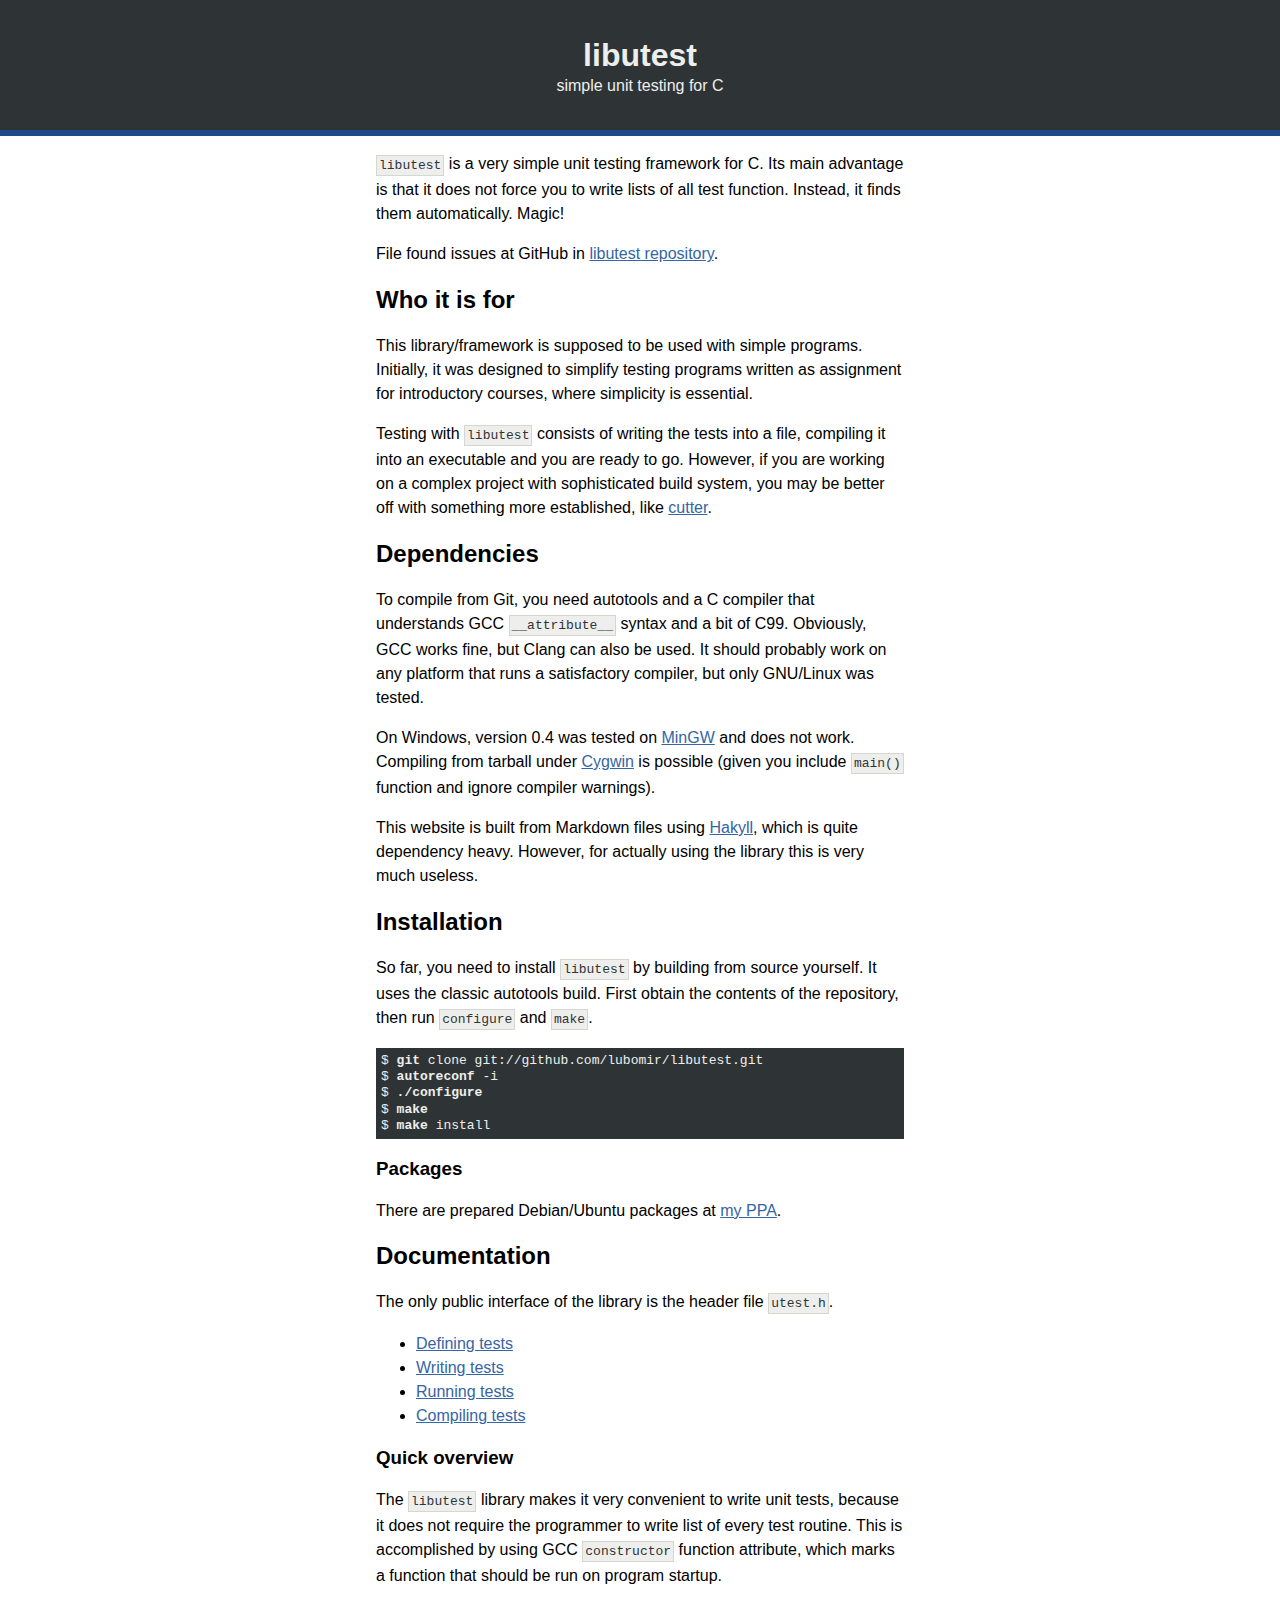
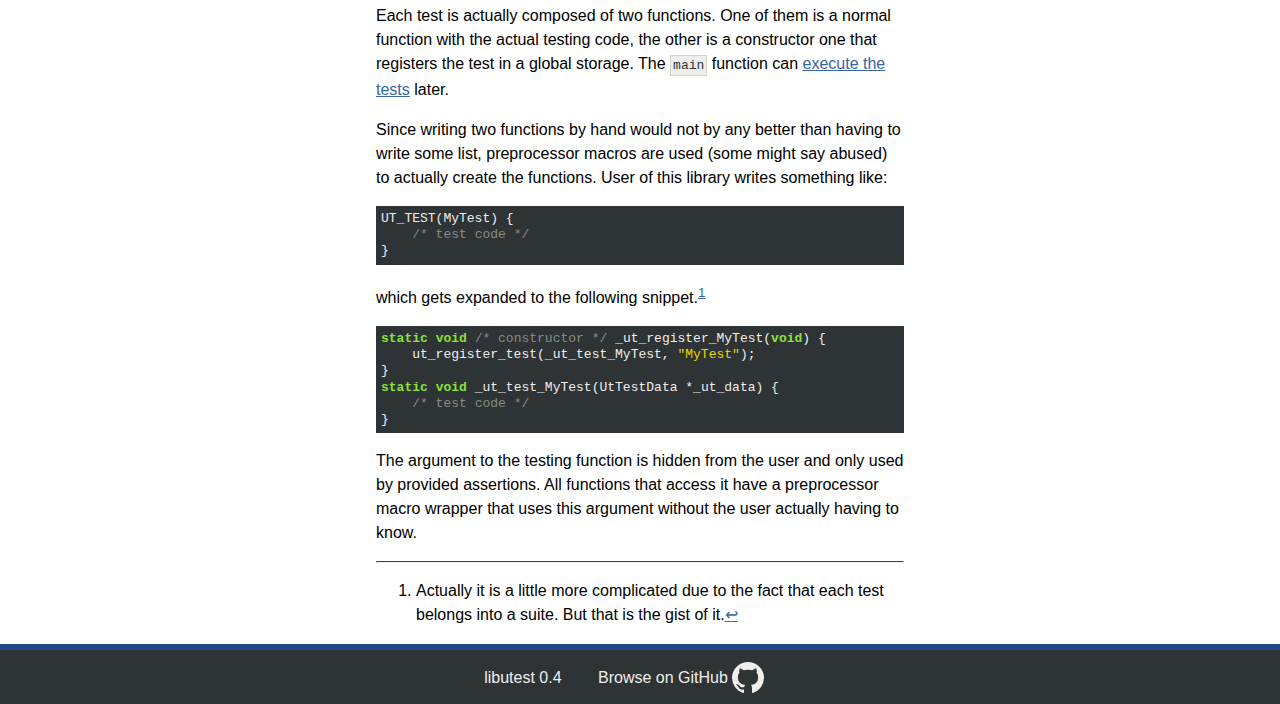
<file: index.html>
<!DOCTYPE HTML>
<html>
  <head>
    <meta http-equiv="content-type" content="text/html; charset=utf-8">
    <link rel="stylesheet" href="./css/style.css" type="text/css">
    <title>libutest - Documentation of libutest</title>
  </head>

  <body>
      <header>
          <h1><a href="http://lubomir.github.io/libutest/">libutest</a></h1>
          <p>simple unit testing for C</p>
      </header>

      <div id="body">
          <p><code>libutest</code> is a very simple unit testing framework for C. Its main advantage is that it does not force you to write lists of all test function. Instead, it finds them automatically. Magic!</p>
<p>File found issues at GitHub in <a href="https://github.com/lubomir/libutest/issues">libutest repository</a>.</p>
<h2 id="who-it-is-for">Who it is for</h2>
<p>This library/framework is supposed to be used with simple programs. Initially, it was designed to simplify testing programs written as assignment for introductory courses, where simplicity is essential.</p>
<p>Testing with <code>libutest</code> consists of writing the tests into a file, compiling it into an executable and you are ready to go. However, if you are working on a complex project with sophisticated build system, you may be better off with something more established, like <a href="http://cutter.sourceforge.net/">cutter</a>.</p>
<h2 id="dependencies">Dependencies</h2>
<p>To compile from Git, you need autotools and a C compiler that understands GCC <code>__attribute__</code> syntax and a bit of C99. Obviously, GCC works fine, but Clang can also be used. It should probably work on any platform that runs a satisfactory compiler, but only GNU/Linux was tested.</p>
<p>On Windows, version 0.4 was tested on <a href="http://mingw.org/">MinGW</a> and does not work. Compiling from tarball under <a href="http://cygwin.com/">Cygwin</a> is possible (given you include <code>main()</code> function and ignore compiler warnings).</p>
<p>This website is built from Markdown files using <a href="http://jaspervdj.be/hakyll/">Hakyll</a>, which is quite dependency heavy. However, for actually using the library this is very much useless.</p>
<h2 id="installation">Installation</h2>
<p>So far, you need to install <code>libutest</code> by building from source yourself. It uses the classic autotools build. First obtain the contents of the repository, then run <code>configure</code> and <code>make</code>.</p>
<pre class="sourceCode bash"><code class="sourceCode bash">$ <span class="kw">git</span> clone git://github.com/lubomir/libutest.git
$ <span class="kw">autoreconf</span> -i
$ <span class="kw">./configure</span>
$ <span class="kw">make</span>
$ <span class="kw">make</span> install</code></pre>
<h3 id="packages">Packages</h3>
<p>There are prepared Debian/Ubuntu packages at <a href="https://launchpad.net/~lubomir-sedlar/+archive/ppa">my PPA</a>.</p>
<h2 id="documentation">Documentation</h2>
<p>The only public interface of the library is the header file <code>utest.h</code>.</p>
<ul>
<li><a href="pages/defining-tests.html">Defining tests</a></li>
<li><a href="pages/writing-tests.html">Writing tests</a></li>
<li><a href="pages/running-tests.html">Running tests</a></li>
<li><a href="pages/compiling-tests.html">Compiling tests</a></li>
</ul>
<h3 id="quick-overview">Quick overview</h3>
<p>The <code>libutest</code> library makes it very convenient to write unit tests, because it does not require the programmer to write list of every test routine. This is accomplished by using GCC <code>constructor</code> function attribute, which marks a function that should be run on program startup.</p>
<p>Each test is actually composed of two functions. One of them is a normal function with the actual testing code, the other is a constructor one that registers the test in a global storage. The <code>main</code> function can <a href="pages/running-tests.html">execute the tests</a> later.</p>
<p>Since writing two functions by hand would not by any better than having to write some list, preprocessor macros are used (some might say abused) to actually create the functions. User of this library writes something like:</p>
<pre class="sourceCode c"><code class="sourceCode c">UT_TEST(MyTest) {
    <span class="co">/* test code */</span>
}</code></pre>
<p>which gets expanded to the following snippet.<sup><a href="#fn1" class="footnoteRef" id="fnref1">1</a></sup></p>
<pre class="sourceCode c"><code class="sourceCode c"><span class="dt">static</span> <span class="dt">void</span> <span class="co">/* constructor */</span> _ut_register_MyTest(<span class="dt">void</span>) {
    ut_register_test(_ut_test_MyTest, <span class="st">&quot;MyTest&quot;</span>);
}
<span class="dt">static</span> <span class="dt">void</span> _ut_test_MyTest(UtTestData *_ut_data) {
    <span class="co">/* test code */</span>
}</code></pre>
<p>The argument to the testing function is hidden from the user and only used by provided assertions. All functions that access it have a preprocessor macro wrapper that uses this argument without the user actually having to know.</p>
<div class="footnotes">
<hr />
<ol>
<li id="fn1"><p>Actually it is a little more complicated due to the fact that each test belongs into a suite. But that is the gist of it.<a href="#fnref1">↩</a></p></li>
</ol>
</div>
      </div>

      <footer>
          <ul>
              <li><a href="http://lubomir.github.io/libutest/">libutest</a> 0.4</li>
              <li><a id="github-link" href="https://github.com/lubomir/libutest">
                  Browse on GitHub
              </a></li>
          </ul>
      </footer>
      <script>
          (function(i,s,o,g,r,a,m){i['GoogleAnalyticsObject']=r;i[r]=i[r]||function(){
                  (i[r].q=i[r].q||[]).push(arguments)},i[r].l=1*new Date();a=s.createElement(o),
              m=s.getElementsByTagName(o)[0];a.async=1;a.src=g;m.parentNode.insertBefore(a,m)
          })(window,document,'script','//www.google-analytics.com/analytics.js','ga');
          ga('create', 'UA-40665960-2', 'lubomir.github.io');
          ga('send', 'pageview');
      </script>
  </body>
</html>
</file>
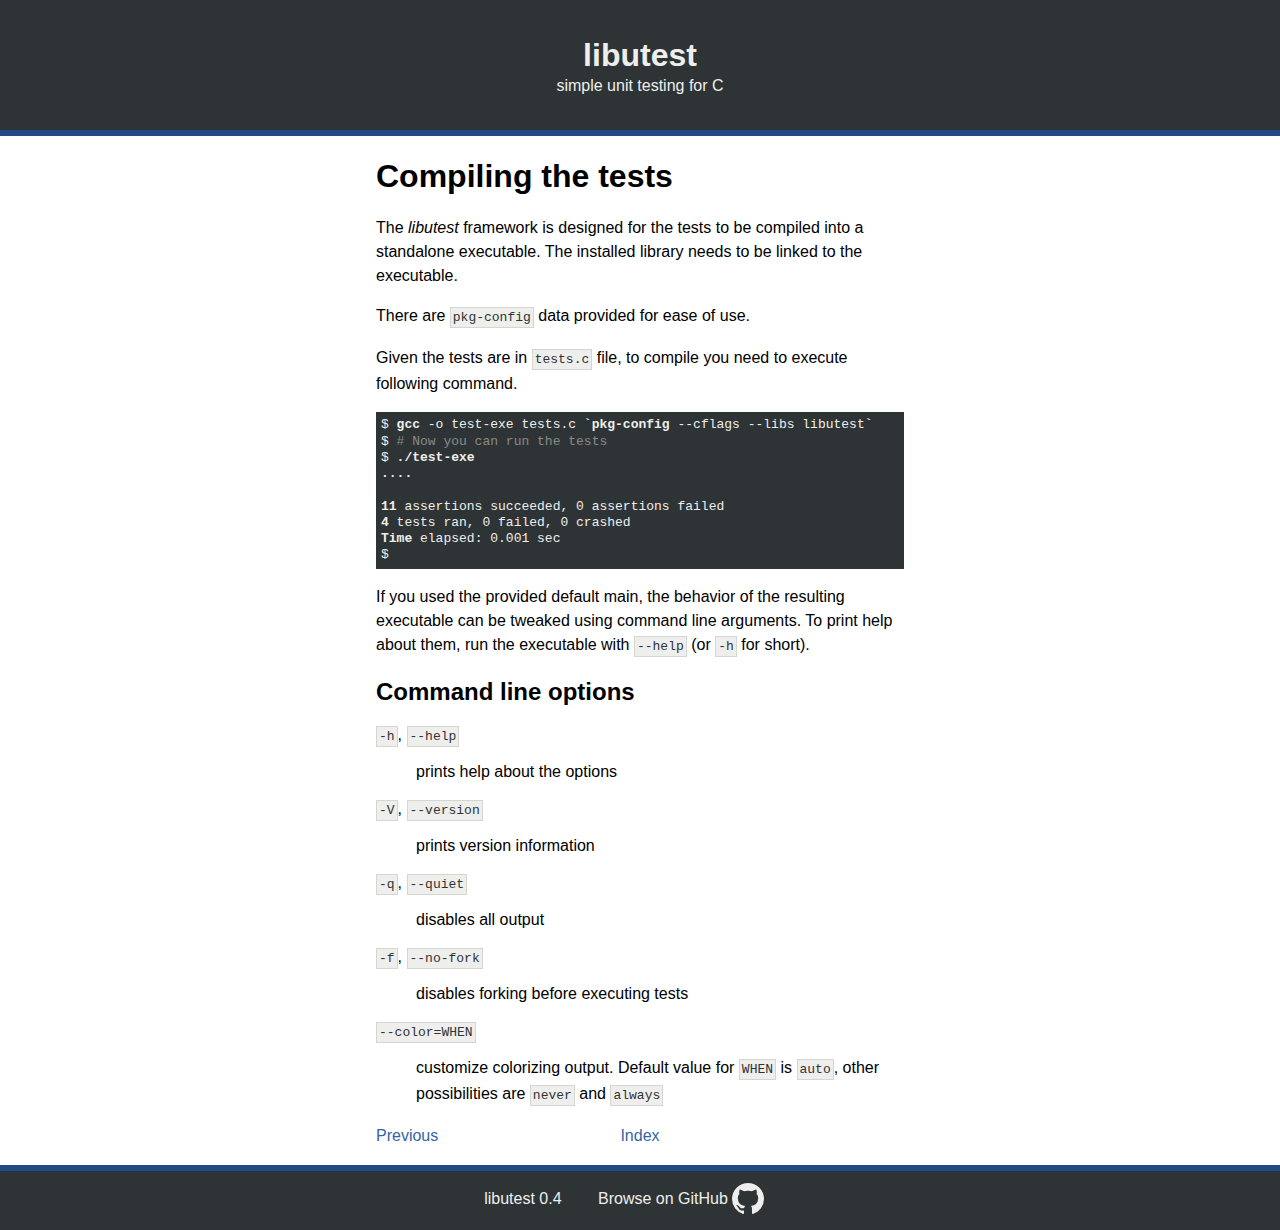
<file: pages/compiling-tests.html>
<!DOCTYPE HTML>
<html>
  <head>
    <meta http-equiv="content-type" content="text/html; charset=utf-8">
    <link rel="stylesheet" href="../css/style.css" type="text/css">
    <title>libutest - Compiling the tests</title>
  </head>

  <body>
      <header>
          <h1><a href="http://lubomir.github.io/libutest/">libutest</a></h1>
          <p>simple unit testing for C</p>
      </header>

      <div id="body">
          <h1>Compiling the tests</h1>

<p>The <em>libutest</em> framework is designed for the tests to be compiled into a standalone executable. The installed library needs to be linked to the executable.</p>
<p>There are <code>pkg-config</code> data provided for ease of use.</p>
<p>Given the tests are in <code>tests.c</code> file, to compile you need to execute following command.</p>
<pre class="sourceCode bash"><code class="sourceCode bash">$ <span class="kw">gcc</span> -o test-exe tests.c <span class="kw">`pkg-config</span> --cflags --libs libutest<span class="kw">`</span>
$ <span class="co"># Now you can run the tests</span>
$ <span class="kw">./test-exe</span>
<span class="kw">....</span>

<span class="kw">11</span> assertions succeeded, 0 assertions failed
<span class="kw">4</span> tests ran, 0 failed, 0 crashed
<span class="kw">Time</span> elapsed: 0.001 sec
$ </code></pre>
<p>If you used the provided default main, the behavior of the resulting executable can be tweaked using command line arguments. To print help about them, run the executable with <code>--help</code> (or <code>-h</code> for short).</p>
<h2 id="command-line-options">Command line options</h2>
<dl>
<dt><code>-h</code>, <code>--help</code></dt>
<dd><p>prints help about the options</p>
</dd>
<dt><code>-V</code>, <code>--version</code></dt>
<dd><p>prints version information</p>
</dd>
<dt><code>-q</code>, <code>--quiet</code></dt>
<dd><p>disables all output</p>
</dd>
<dt><code>-f</code>, <code>--no-fork</code></dt>
<dd><p>disables forking before executing tests</p>
</dd>
<dt><code>--color=WHEN</code></dt>
<dd><p>customize colorizing output. Default value for <code>WHEN</code> is <code>auto</code>, other possibilities are <code>never</code> and <code>always</code></p>
</dd>
</dl>

<ul id="bottom-nav">

    <li id="prev-link"><a href="running-tests.html">Previous</a></li>

    <li><a href="../index.html">Index</a></li>

</ul>

      </div>

      <footer>
          <ul>
              <li><a href="http://lubomir.github.io/libutest/">libutest</a> 0.4</li>
              <li><a id="github-link" href="https://github.com/lubomir/libutest">
                  Browse on GitHub
              </a></li>
          </ul>
      </footer>
      <script>
          (function(i,s,o,g,r,a,m){i['GoogleAnalyticsObject']=r;i[r]=i[r]||function(){
                  (i[r].q=i[r].q||[]).push(arguments)},i[r].l=1*new Date();a=s.createElement(o),
              m=s.getElementsByTagName(o)[0];a.async=1;a.src=g;m.parentNode.insertBefore(a,m)
          })(window,document,'script','//www.google-analytics.com/analytics.js','ga');
          ga('create', 'UA-40665960-2', 'lubomir.github.io');
          ga('send', 'pageview');
      </script>
  </body>
</html>
</file>
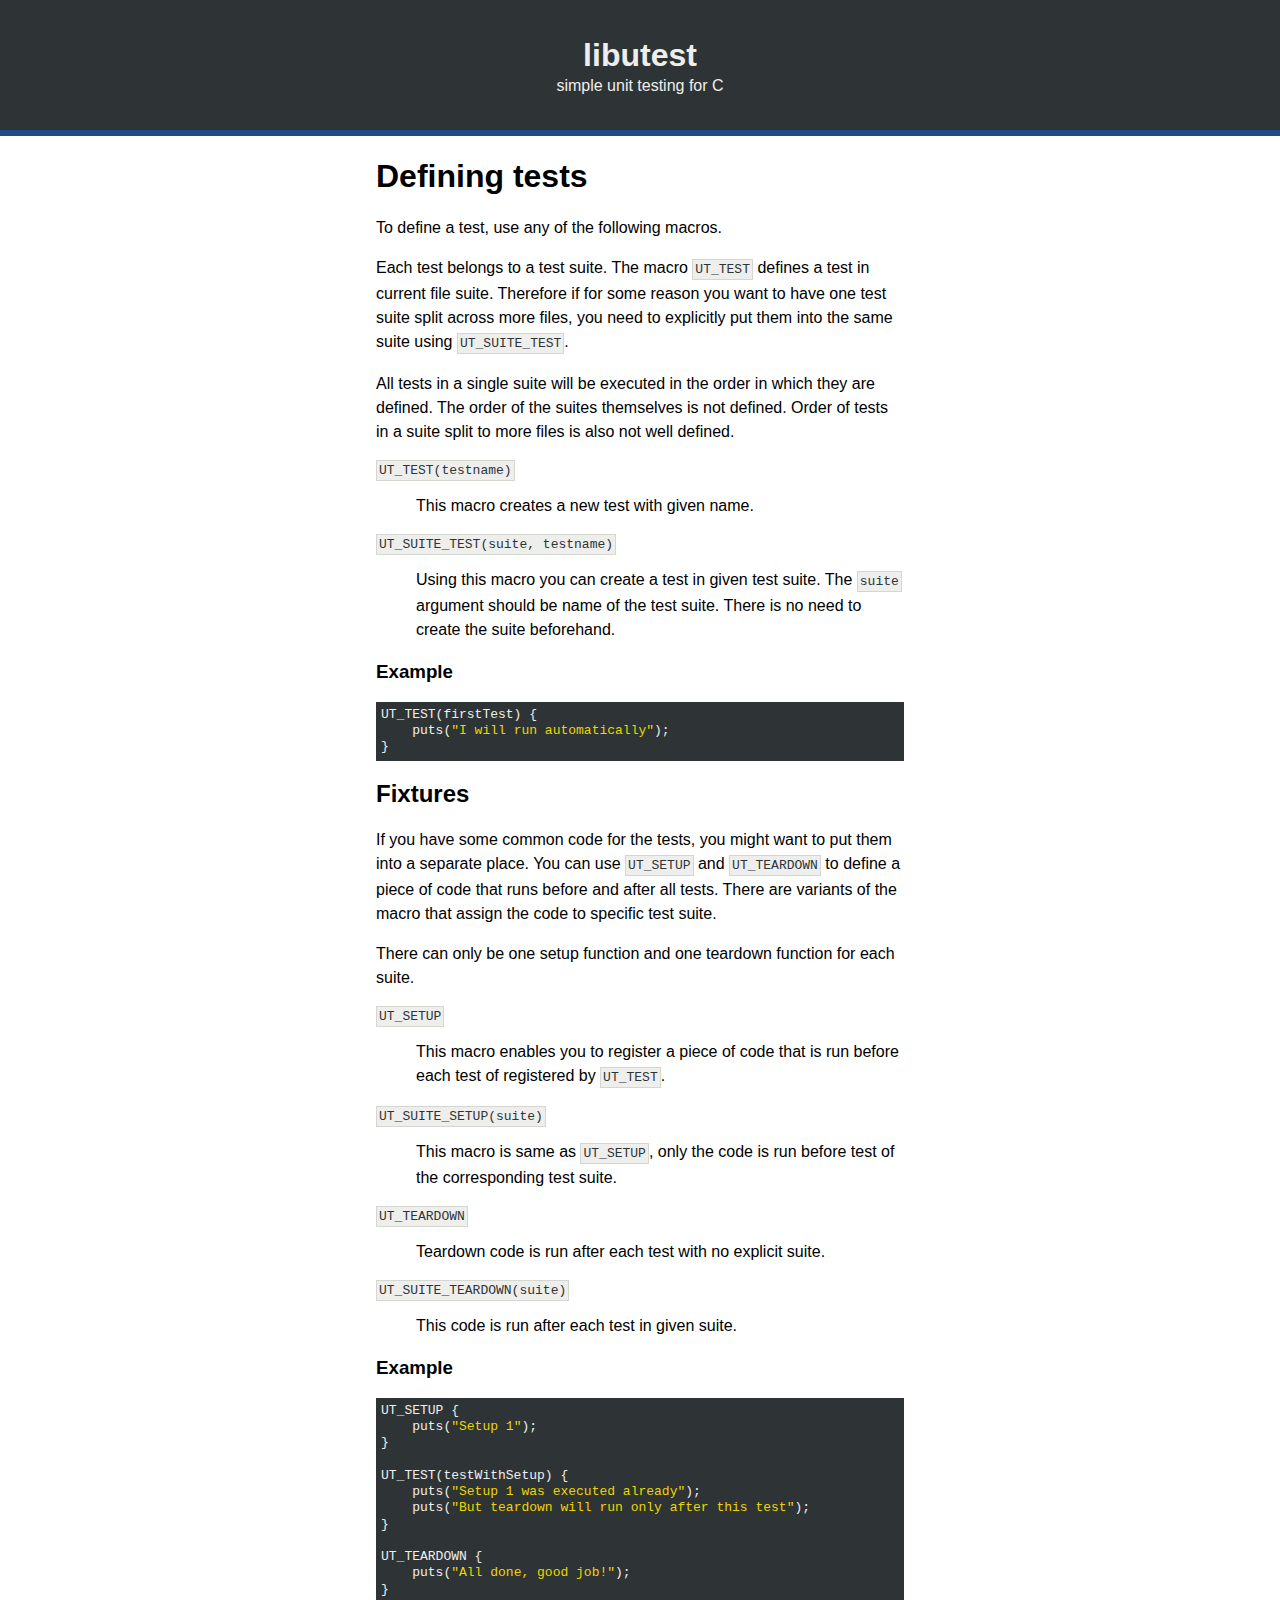
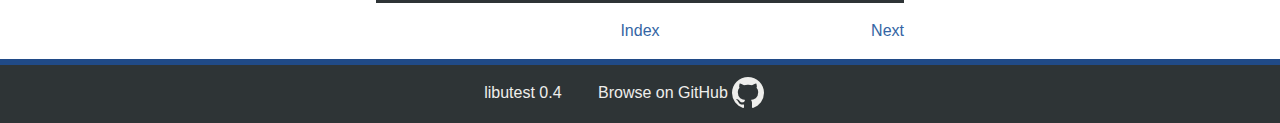
<file: pages/defining-tests.html>
<!DOCTYPE HTML>
<html>
  <head>
    <meta http-equiv="content-type" content="text/html; charset=utf-8">
    <link rel="stylesheet" href="../css/style.css" type="text/css">
    <title>libutest - Defining tests</title>
  </head>

  <body>
      <header>
          <h1><a href="http://lubomir.github.io/libutest/">libutest</a></h1>
          <p>simple unit testing for C</p>
      </header>

      <div id="body">
          <h1>Defining tests</h1>

<p>To define a test, use any of the following macros.</p>
<p>Each test belongs to a test suite. The macro <code>UT_TEST</code> defines a test in current file suite. Therefore if for some reason you want to have one test suite split across more files, you need to explicitly put them into the same suite using <code>UT_SUITE_TEST</code>.</p>
<p>All tests in a single suite will be executed in the order in which they are defined. The order of the suites themselves is not defined. Order of tests in a suite split to more files is also not well defined.</p>
<dl>
<dt><code>UT_TEST(testname)</code></dt>
<dd><p>This macro creates a new test with given name.</p>
</dd>
<dt><code>UT_SUITE_TEST(suite, testname)</code></dt>
<dd><p>Using this macro you can create a test in given test suite. The <code>suite</code> argument should be name of the test suite. There is no need to create the suite beforehand.</p>
</dd>
</dl>
<h3 id="example">Example</h3>
<pre class="sourceCode C"><code class="sourceCode c">UT_TEST(firstTest) {
    puts(<span class="st">&quot;I will run automatically&quot;</span>);
}</code></pre>
<h2 id="fixtures">Fixtures</h2>
<p>If you have some common code for the tests, you might want to put them into a separate place. You can use <code>UT_SETUP</code> and <code>UT_TEARDOWN</code> to define a piece of code that runs before and after all tests. There are variants of the macro that assign the code to specific test suite.</p>
<p>There can only be one setup function and one teardown function for each suite.</p>
<dl>
<dt><code>UT_SETUP</code></dt>
<dd><p>This macro enables you to register a piece of code that is run before each test of registered by <code>UT_TEST</code>.</p>
</dd>
<dt><code>UT_SUITE_SETUP(suite)</code></dt>
<dd><p>This macro is same as <code>UT_SETUP</code>, only the code is run before test of the corresponding test suite.</p>
</dd>
<dt><code>UT_TEARDOWN</code></dt>
<dd><p>Teardown code is run after each test with no explicit suite.</p>
</dd>
<dt><code>UT_SUITE_TEARDOWN(suite)</code></dt>
<dd><p>This code is run after each test in given suite.</p>
</dd>
</dl>
<h3 id="example-1">Example</h3>
<pre class="sourceCode C"><code class="sourceCode c">UT_SETUP {
    puts(<span class="st">&quot;Setup 1&quot;</span>);
}

UT_TEST(testWithSetup) {
    puts(<span class="st">&quot;Setup 1 was executed already&quot;</span>);
    puts(<span class="st">&quot;But teardown will run only after this test&quot;</span>);
}

UT_TEARDOWN {
    puts(<span class="st">&quot;All done, good job!&quot;</span>);
}</code></pre>

<ul id="bottom-nav">

    <li><a href="../index.html">Index</a></li>

    <li id="next-link"><a href="writing-tests.html">Next</a></li>

</ul>

      </div>

      <footer>
          <ul>
              <li><a href="http://lubomir.github.io/libutest/">libutest</a> 0.4</li>
              <li><a id="github-link" href="https://github.com/lubomir/libutest">
                  Browse on GitHub
              </a></li>
          </ul>
      </footer>
      <script>
          (function(i,s,o,g,r,a,m){i['GoogleAnalyticsObject']=r;i[r]=i[r]||function(){
                  (i[r].q=i[r].q||[]).push(arguments)},i[r].l=1*new Date();a=s.createElement(o),
              m=s.getElementsByTagName(o)[0];a.async=1;a.src=g;m.parentNode.insertBefore(a,m)
          })(window,document,'script','//www.google-analytics.com/analytics.js','ga');
          ga('create', 'UA-40665960-2', 'lubomir.github.io');
          ga('send', 'pageview');
      </script>
  </body>
</html>
</file>
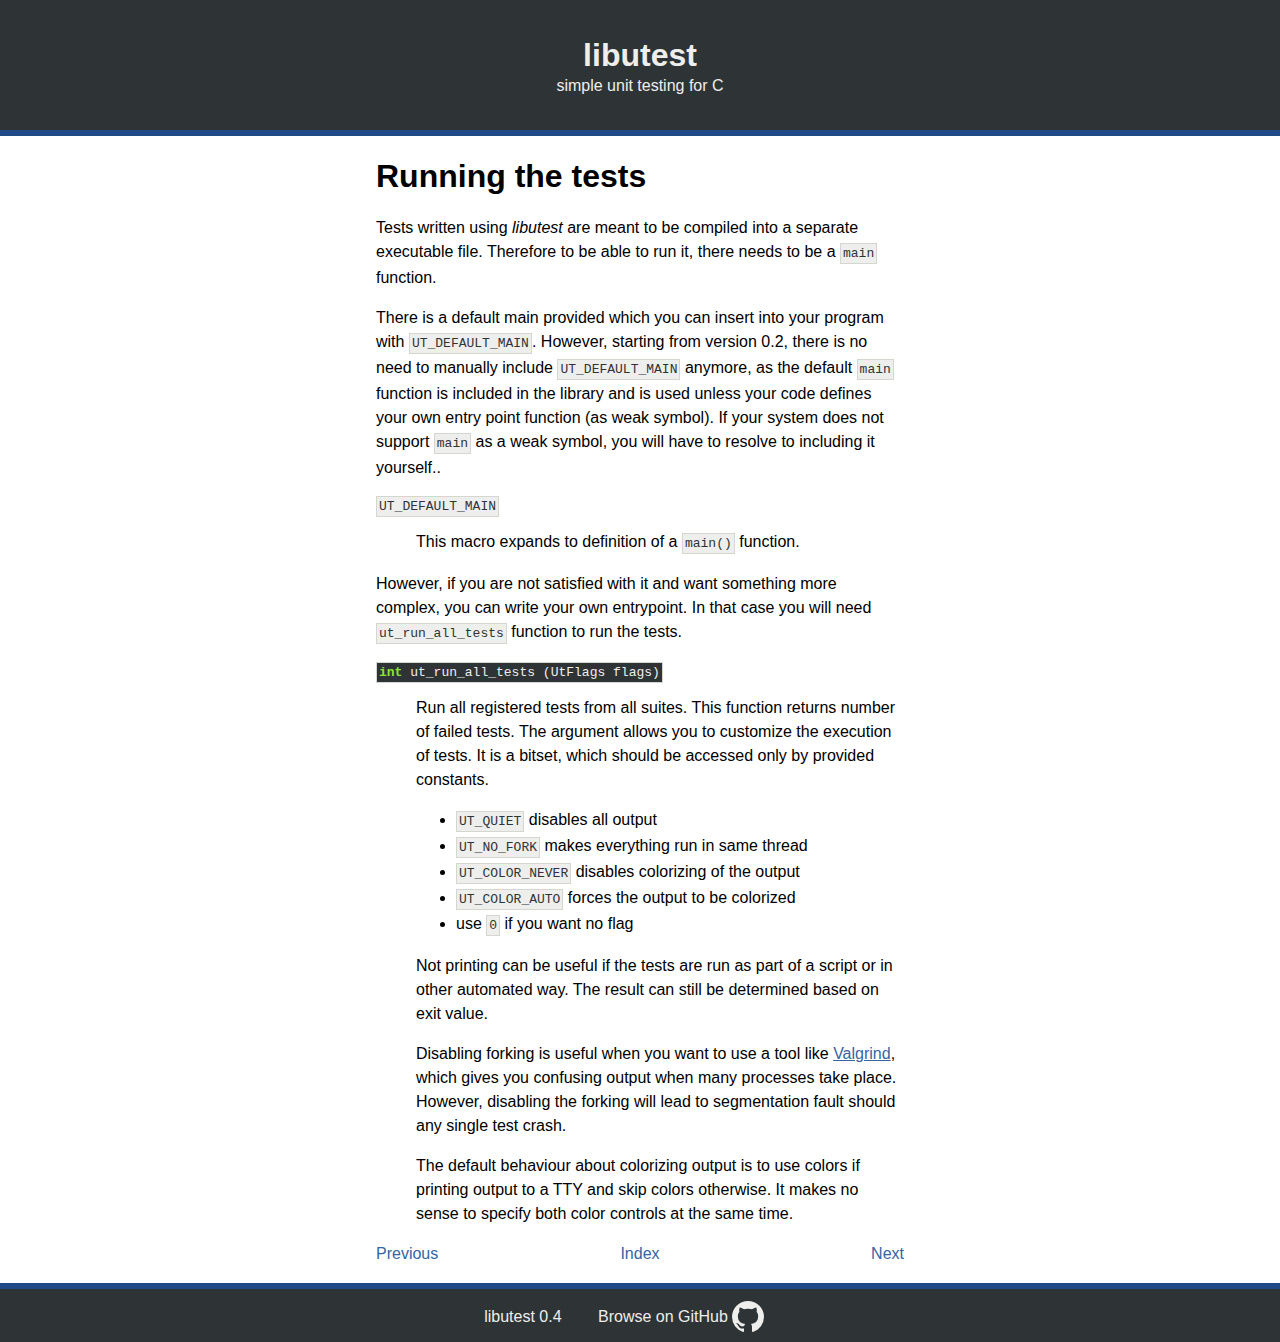
<file: pages/running-tests.html>
<!DOCTYPE HTML>
<html>
  <head>
    <meta http-equiv="content-type" content="text/html; charset=utf-8">
    <link rel="stylesheet" href="../css/style.css" type="text/css">
    <title>libutest - Running the tests</title>
  </head>

  <body>
      <header>
          <h1><a href="http://lubomir.github.io/libutest/">libutest</a></h1>
          <p>simple unit testing for C</p>
      </header>

      <div id="body">
          <h1>Running the tests</h1>

<p>Tests written using <em>libutest</em> are meant to be compiled into a separate executable file. Therefore to be able to run it, there needs to be a <code>main</code> function.</p>
<p>There is a default main provided which you can insert into your program with <code>UT_DEFAULT_MAIN</code>. However, starting from version 0.2, there is no need to manually include <code>UT_DEFAULT_MAIN</code> anymore, as the default <code>main</code> function is included in the library and is used unless your code defines your own entry point function (as weak symbol). If your system does not support <code>main</code> as a weak symbol, you will have to resolve to including it yourself..</p>
<dl>
<dt><code>UT_DEFAULT_MAIN</code></dt>
<dd><p>
This macro expands to definition of a <code>main()</code> function.
</p>

</dd>
</dl>
<p>However, if you are not satisfied with it and want something more complex, you can write your own entrypoint. In that case you will need <code>ut_run_all_tests</code> function to run the tests.</p>
<dl>
<dt><code class="sourceCode c"><span class="dt">int</span> ut_run_all_tests (UtFlags flags)</code></dt>
<dd><p>Run all registered tests from all suites. This function returns number of failed tests. The argument allows you to customize the execution of tests. It is a bitset, which should be accessed only by provided constants.</p>
<ul>
<li><code>UT_QUIET</code> disables all output</li>
<li><code>UT_NO_FORK</code> makes everything run in same thread</li>
<li><code>UT_COLOR_NEVER</code> disables colorizing of the output</li>
<li><code>UT_COLOR_AUTO</code> forces the output to be colorized</li>
<li>use <code>0</code> if you want no flag</li>
</ul>
<p>Not printing can be useful if the tests are run as part of a script or in other automated way. The result can still be determined based on exit value.</p>
<p>Disabling forking is useful when you want to use a tool like <a href="http://www.valgrind.org/">Valgrind</a>, which gives you confusing output when many processes take place. However, disabling the forking will lead to segmentation fault should any single test crash.</p>
<p>The default behaviour about colorizing output is to use colors if printing output to a TTY and skip colors otherwise. It makes no sense to specify both color controls at the same time.</p>
</dd>
</dl>

<ul id="bottom-nav">

    <li id="prev-link"><a href="writing-tests.html">Previous</a></li>

    <li><a href="../index.html">Index</a></li>

    <li id="next-link"><a href="compiling-tests.html">Next</a></li>

</ul>

      </div>

      <footer>
          <ul>
              <li><a href="http://lubomir.github.io/libutest/">libutest</a> 0.4</li>
              <li><a id="github-link" href="https://github.com/lubomir/libutest">
                  Browse on GitHub
              </a></li>
          </ul>
      </footer>
      <script>
          (function(i,s,o,g,r,a,m){i['GoogleAnalyticsObject']=r;i[r]=i[r]||function(){
                  (i[r].q=i[r].q||[]).push(arguments)},i[r].l=1*new Date();a=s.createElement(o),
              m=s.getElementsByTagName(o)[0];a.async=1;a.src=g;m.parentNode.insertBefore(a,m)
          })(window,document,'script','//www.google-analytics.com/analytics.js','ga');
          ga('create', 'UA-40665960-2', 'lubomir.github.io');
          ga('send', 'pageview');
      </script>
  </body>
</html>
</file>
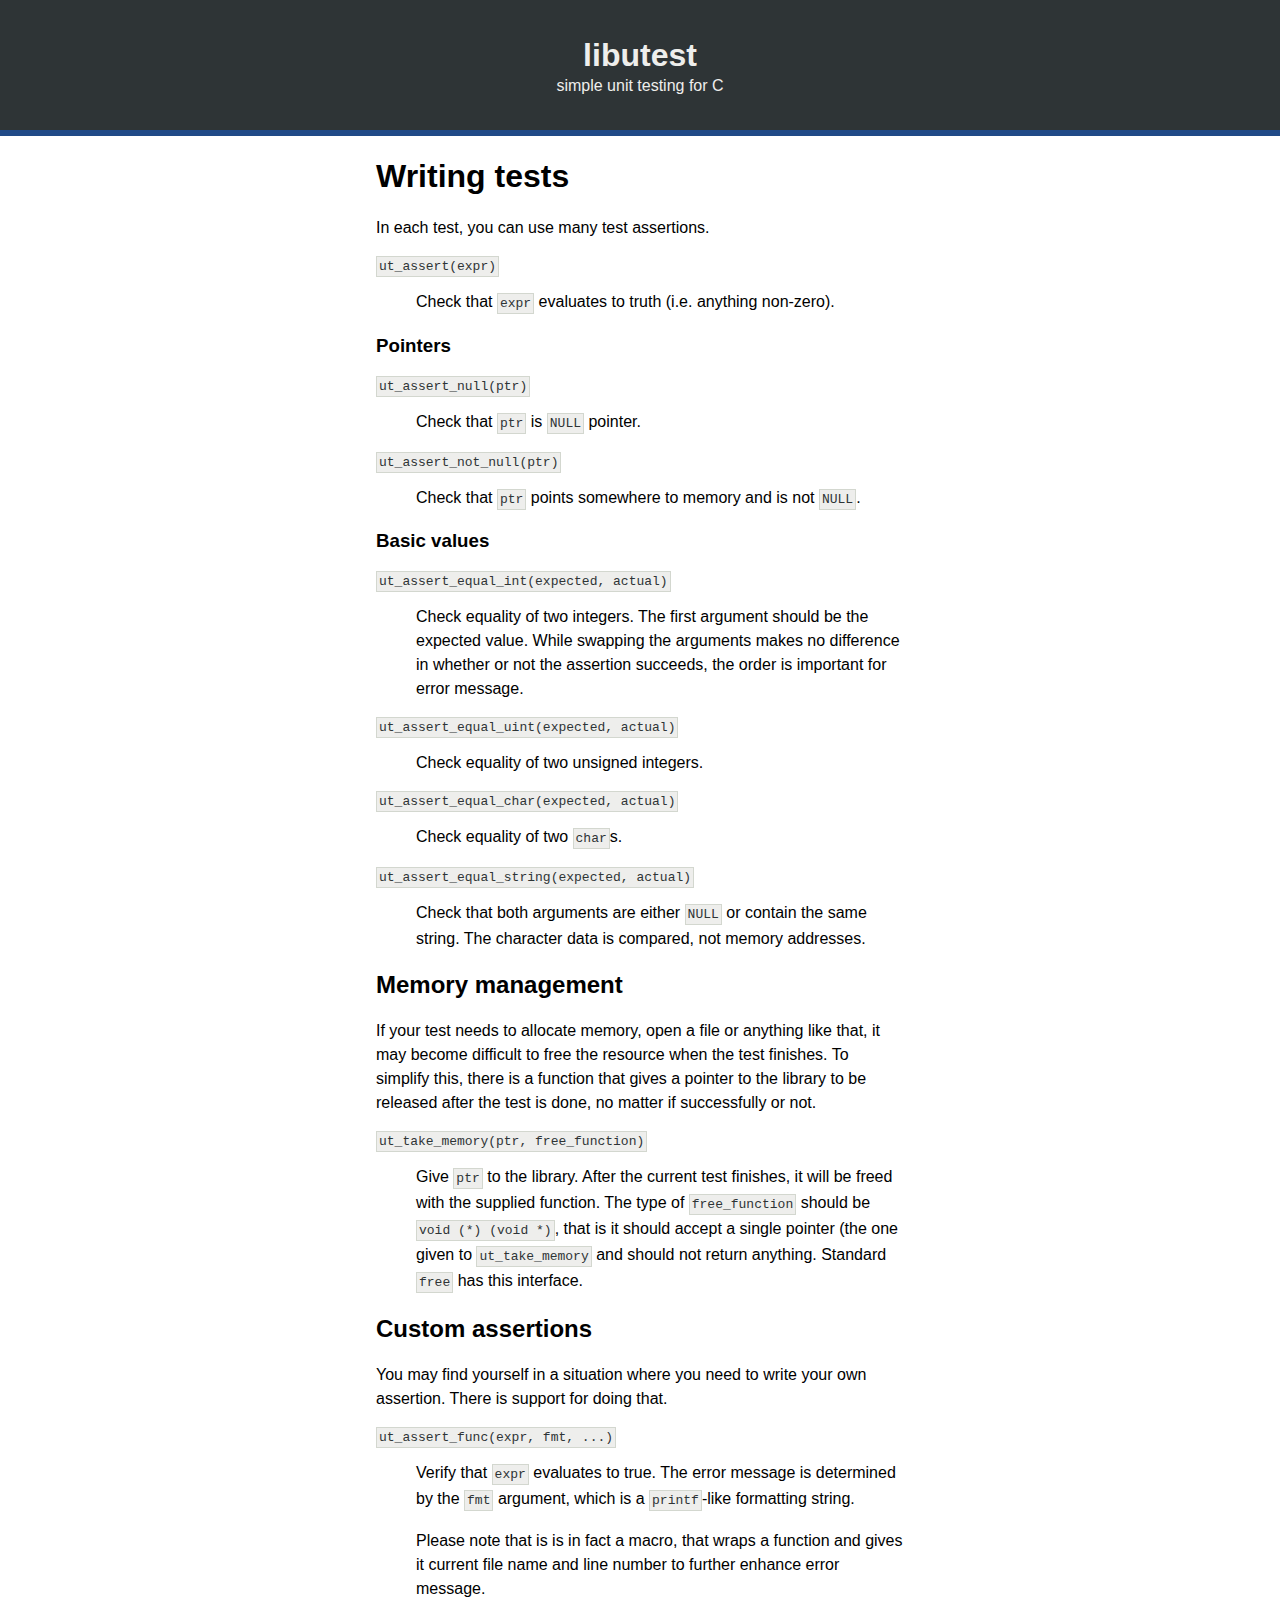
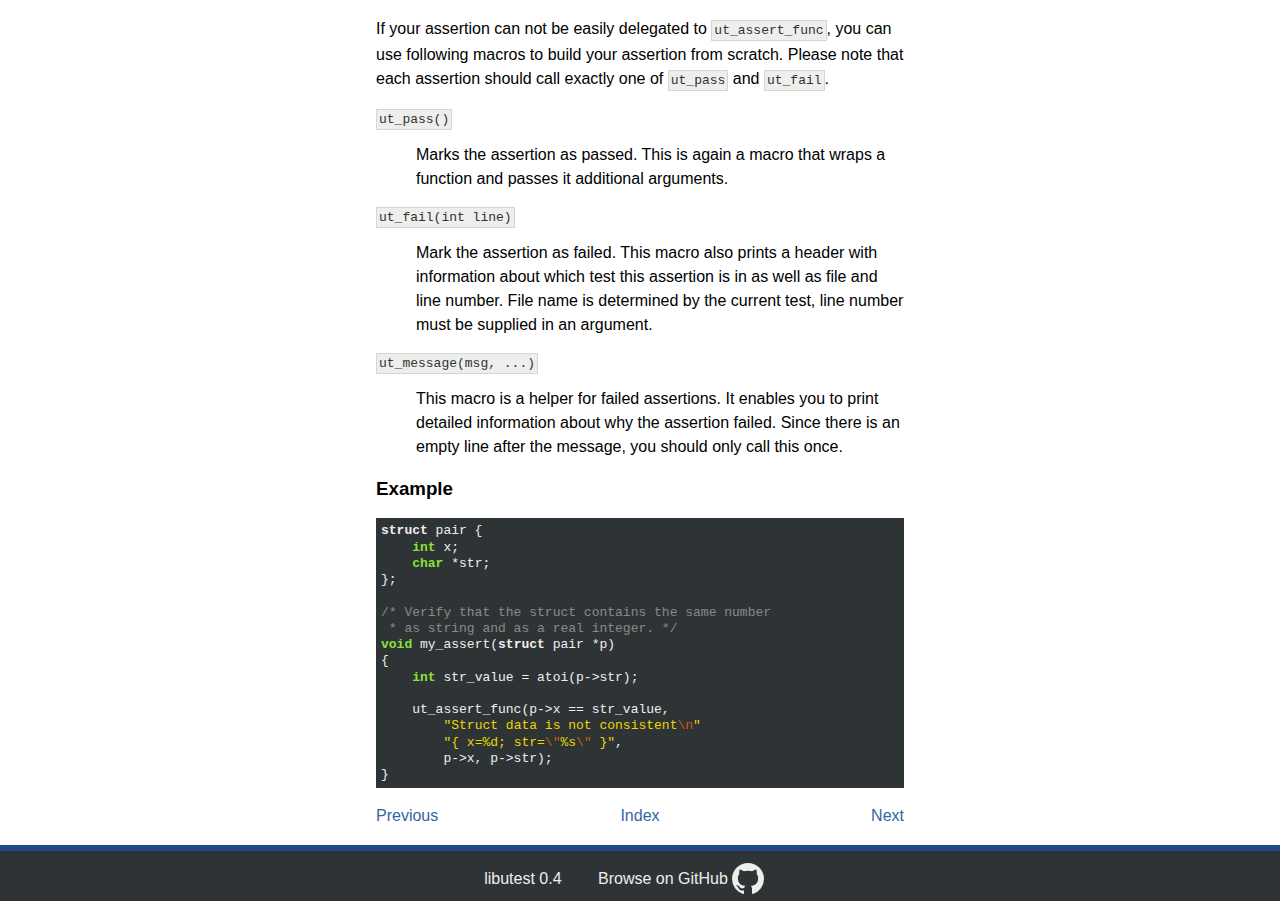
<file: pages/writing-tests.html>
<!DOCTYPE HTML>
<html>
  <head>
    <meta http-equiv="content-type" content="text/html; charset=utf-8">
    <link rel="stylesheet" href="../css/style.css" type="text/css">
    <title>libutest - Writing tests</title>
  </head>

  <body>
      <header>
          <h1><a href="http://lubomir.github.io/libutest/">libutest</a></h1>
          <p>simple unit testing for C</p>
      </header>

      <div id="body">
          <h1>Writing tests</h1>

<p>In each test, you can use many test assertions.</p>
<dl>
<dt><code>ut_assert(expr)</code></dt>
<dd><p>
Check that <code>expr</code> evaluates to truth (i.e. anything non-zero).
</p>


</dd>
</dl>
<h3 id="pointers">Pointers</h3>
<dl>
<dt><code>ut_assert_null(ptr)</code></dt>
<dd><p>Check that <code>ptr</code> is <code>NULL</code> pointer.</p>
</dd>
<dt><code>ut_assert_not_null(ptr)</code></dt>
<dd><p>Check that <code>ptr</code> points somewhere to memory and is not <code>NULL</code>.</p>
</dd>
</dl>
<h3 id="basic-values">Basic values</h3>
<dl>
<dt><code>ut_assert_equal_int(expected, actual)</code></dt>
<dd><p>Check equality of two integers. The first argument should be the expected value. While swapping the arguments makes no difference in whether or not the assertion succeeds, the order is important for error message.</p>
</dd>
<dt><code>ut_assert_equal_uint(expected, actual)</code></dt>
<dd><p>Check equality of two unsigned integers.</p>
</dd>
<dt><code>ut_assert_equal_char(expected, actual)</code></dt>
<dd><p>Check equality of two <code>char</code>s.</p>
</dd>
<dt><code>ut_assert_equal_string(expected, actual)</code></dt>
<dd><p>Check that both arguments are either <code>NULL</code> or contain the same string. The character data is compared, not memory addresses.</p>
</dd>
</dl>
<h2 id="memory-management">Memory management</h2>
<p>If your test needs to allocate memory, open a file or anything like that, it may become difficult to free the resource when the test finishes. To simplify this, there is a function that gives a pointer to the library to be released after the test is done, no matter if successfully or not.</p>
<dl>
<dt><code>ut_take_memory(ptr, free_function)</code></dt>
<dd><p>
Give <code>ptr</code> to the library. After the current test finishes, it will be freed with the supplied function. The type of <code>free_function</code> should be <code>void (*) (void *)</code>, that is it should accept a single pointer (the one given to <code>ut_take_memory</code> and should not return anything. Standard <code>free</code> has this interface.
</p>

</dd>
</dl>
<h2 id="custom-assertions">Custom assertions</h2>
<p>You may find yourself in a situation where you need to write your own assertion. There is support for doing that.</p>
<dl>
<dt><code>ut_assert_func(expr, fmt, ...)</code></dt>
<dd><p>Verify that <code>expr</code> evaluates to true. The error message is determined by the <code>fmt</code> argument, which is a <code>printf</code>-like formatting string.</p>
<p>Please note that is is in fact a macro, that wraps a function and gives it current file name and line number to further enhance error message.</p>
</dd>
</dl>
<p>If your assertion can not be easily delegated to <code>ut_assert_func</code>, you can use following macros to build your assertion from scratch. Please note that each assertion should call exactly one of <code>ut_pass</code> and <code>ut_fail</code>.</p>
<dl>
<dt><code>ut_pass()</code></dt>
<dd><p>Marks the assertion as passed. This is again a macro that wraps a function and passes it additional arguments.</p>
</dd>
<dt><code>ut_fail(int line)</code></dt>
<dd><p>Mark the assertion as failed. This macro also prints a header with information about which test this assertion is in as well as file and line number. File name is determined by the current test, line number must be supplied in an argument.</p>
</dd>
<dt><code>ut_message(msg, ...)</code></dt>
<dd><p>This macro is a helper for failed assertions. It enables you to print detailed information about why the assertion failed. Since there is an empty line after the message, you should only call this once.</p>
</dd>
</dl>
<h3 id="example">Example</h3>
<pre class="sourceCode C"><code class="sourceCode c"><span class="kw">struct</span> pair {
    <span class="dt">int</span> x;
    <span class="dt">char</span> *str;
};

<span class="co">/* Verify that the struct contains the same number</span>
<span class="co"> * as string and as a real integer. */</span>
<span class="dt">void</span> my_assert(<span class="kw">struct</span> pair *p)
{
    <span class="dt">int</span> str_value = atoi(p-&gt;str);

    ut_assert_func(p-&gt;x == str_value,
        <span class="st">&quot;Struct data is not consistent</span><span class="ch">\n</span><span class="st">&quot;</span>
        <span class="st">&quot;{ x=%d; str=</span><span class="ch">\&quot;</span><span class="st">%s</span><span class="ch">\&quot;</span><span class="st"> }&quot;</span>,
        p-&gt;x, p-&gt;str);
}</code></pre>

<ul id="bottom-nav">

    <li id="prev-link"><a href="defining-tests.html">Previous</a></li>

    <li><a href="../index.html">Index</a></li>

    <li id="next-link"><a href="running-tests.html">Next</a></li>

</ul>

      </div>

      <footer>
          <ul>
              <li><a href="http://lubomir.github.io/libutest/">libutest</a> 0.4</li>
              <li><a id="github-link" href="https://github.com/lubomir/libutest">
                  Browse on GitHub
              </a></li>
          </ul>
      </footer>
      <script>
          (function(i,s,o,g,r,a,m){i['GoogleAnalyticsObject']=r;i[r]=i[r]||function(){
                  (i[r].q=i[r].q||[]).push(arguments)},i[r].l=1*new Date();a=s.createElement(o),
              m=s.getElementsByTagName(o)[0];a.async=1;a.src=g;m.parentNode.insertBefore(a,m)
          })(window,document,'script','//www.google-analytics.com/analytics.js','ga');
          ga('create', 'UA-40665960-2', 'lubomir.github.io');
          ga('send', 'pageview');
      </script>
  </body>
</html>
</file>
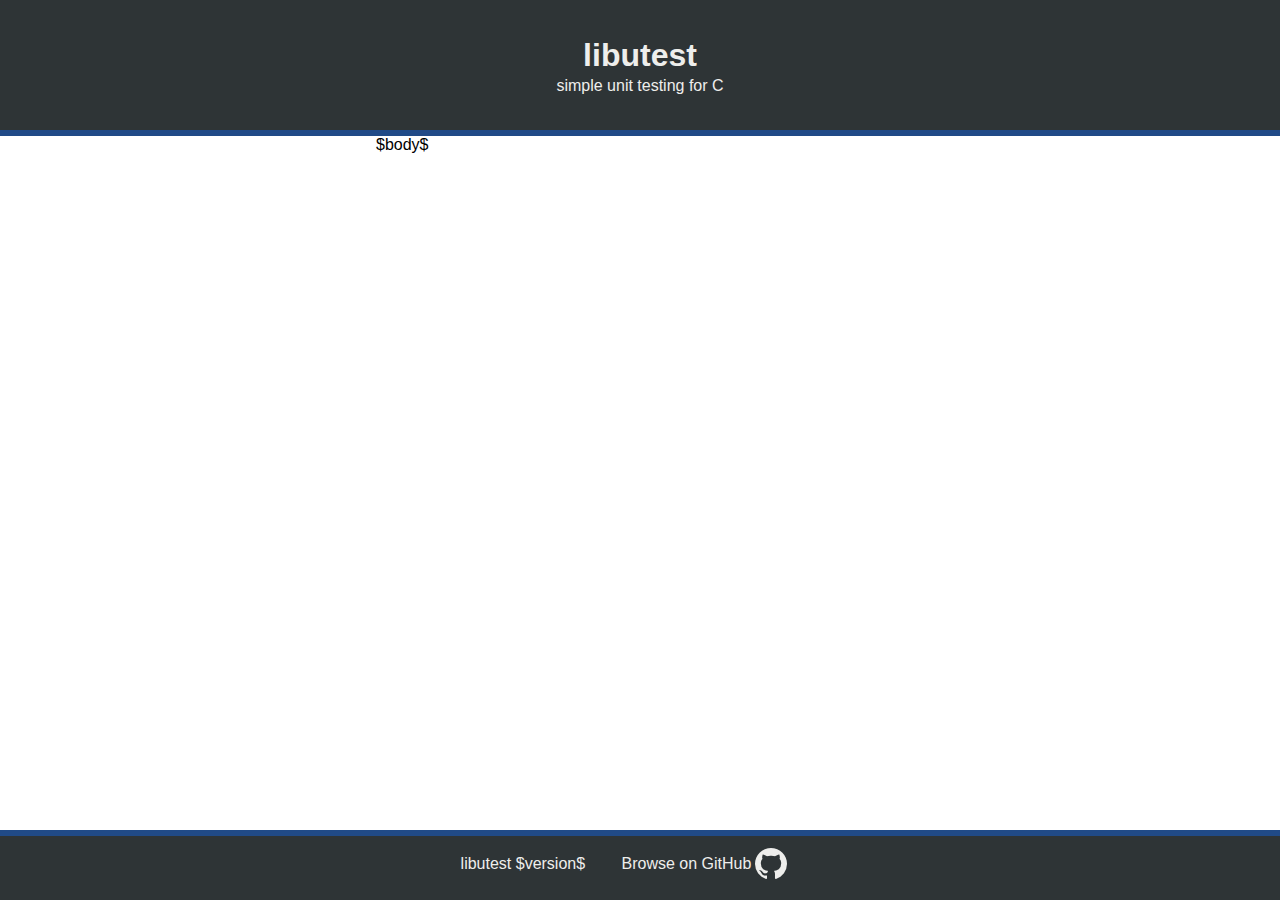
<file: docs/templates/default.html>
<!DOCTYPE HTML>
<html>
  <head>
    <meta http-equiv="content-type" content="text/html; charset=utf-8">
    <link rel="stylesheet" href="/css/style.css" type="text/css">
    <title>libutest$if(title)$ - $title$$endif$</title>
  </head>

  <body>
      <header>
          <h1><a href="$packageurl$">libutest</a></h1>
          <p>simple unit testing for C</p>
      </header>

      <div id="body">
          $body$
      </div>

      <footer>
          <ul>
              <li><a href="$packageurl$">libutest</a> $version$</li>
              <li><a id="github-link" href="https://github.com/lubomir/libutest">
                  Browse on GitHub
              </a></li>
          </ul>
      </footer>
      <script>
          (function(i,s,o,g,r,a,m){i['GoogleAnalyticsObject']=r;i[r]=i[r]||function(){
                  (i[r].q=i[r].q||[]).push(arguments)},i[r].l=1*new Date();a=s.createElement(o),
              m=s.getElementsByTagName(o)[0];a.async=1;a.src=g;m.parentNode.insertBefore(a,m)
          })(window,document,'script','//www.google-analytics.com/analytics.js','ga');
          ga('create', 'UA-40665960-2', 'lubomir.github.io');
          ga('send', 'pageview');
      </script>
  </body>
</html>
</file>
<file: css/style.css>
body, html{margin:0;padding:0;height:100%}body{min-height:100%;height:auto !important;height:100%;position:relative;font-family:'Myriad Pro', Calibri, Helvetica, Arial, sans-serif}a{color:#3465a4}a:hover{text-decoration:none}p, li{line-height:150%}hr{border-top:1px solid #204a87}header, footer{padding:1em 0;background:#2e3436;color:#eeeeec;text-align:center}footer{position:absolute;bottom:0;height:2em;width:100%}footer ul{margin:0;padding:0}footer li{list-style-type:none;padding:0;margin:0 2em 0 0;display:inline}header{border-bottom:0.4em solid #204a87}footer{border-top:0.4em solid #204a87}header a, footer a{background:#2e3436;color:#eeeeec;text-decoration:none}header p{margin-top:0}header h1{margin-bottom:0}#github-link{text-decoration:none;padding:10px 36px 10px 0;background:url('../images/GitHub-Mark-32px.png') no-repeat center right}#body{width:33em;margin:0 auto;padding-bottom:4.4em}#bottom-nav{position:relative;list-style-type:none;padding:0;text-align:center}#bottom-nav a{text-decoration:none}#bottom-nav a:hover{text-decoration:underline}#bottom-nav li{display:inline;margin:0;padding:0}#prev-link{position:absolute;left:0}#next-link{position:absolute;right:0}code{background-color:#eeeeec;color:#2e3436;border:1px solid #d3d7cf;padding:2px}pre code{padding:0;border:none}pre, .sourceCode{background-color:#2e3436;color:#eeeeec}pre{border:5px solid #2e3436;line-height:125%}.dt, .kw, .fu{font-weight:bold}.ot{color:#ad7fa8}.ch{color:#ce5c00}.dv, .st{color:#edd400}.dt{color:#8ae234}.kw{color:#eeeeec}.co{color:#888a85}
</file>
